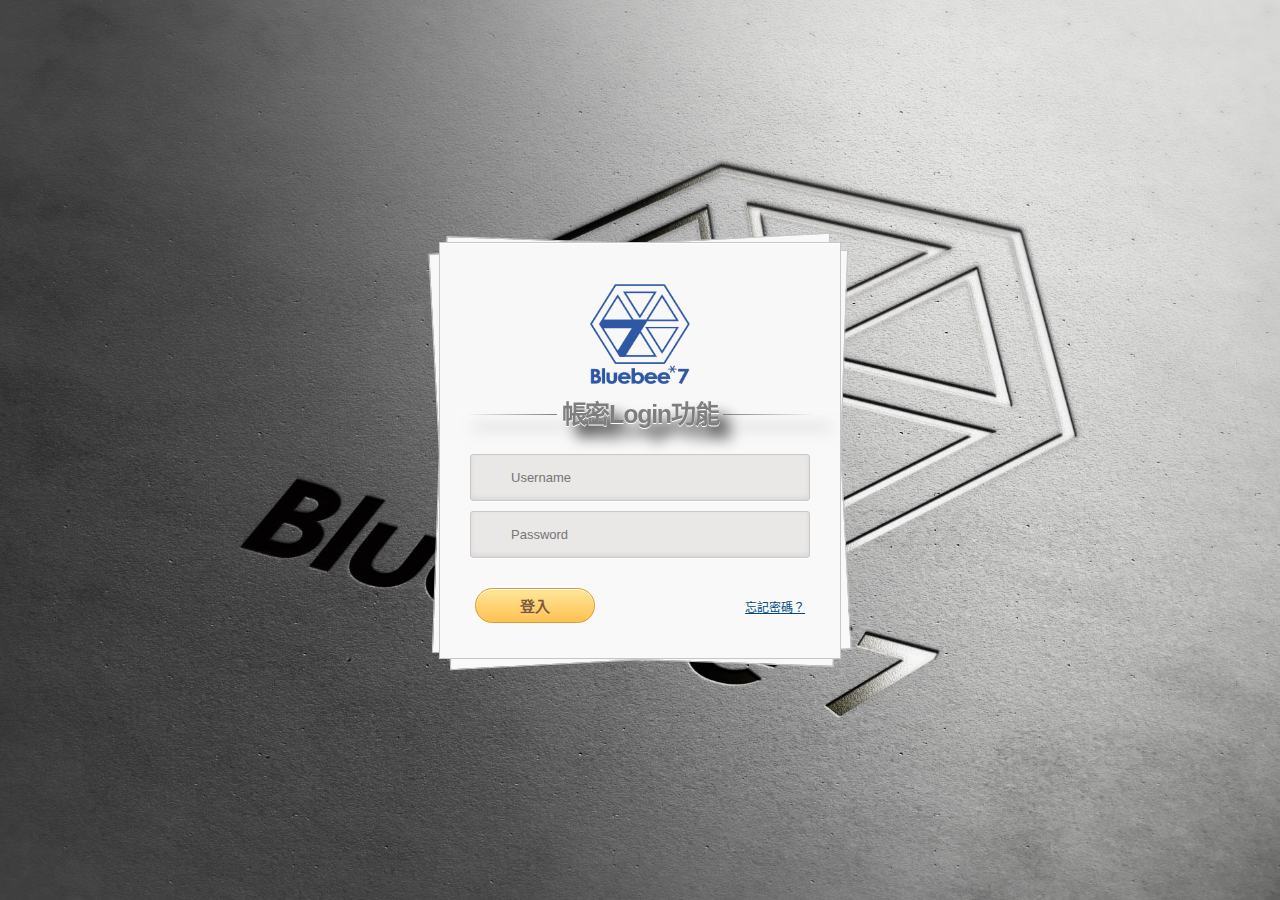
<file: index.html>
<!DOCTYPE html>
<html lang="zh-tw">

<head>
    <meta charset="UTF-8">
    <title>RWD履歷表登入頁面</title>
    <meta charset="UTF-8">
    <meta name="viewport" content="width=device-width, initial-scale=1.0">
    <link rel="shortcut icon" href="./imgs/favicon.ico" type="image/x-icon">
    <link href="https://fonts.googleapis.com/css2?family=Noto+Serif+TC:wght@200&display=swap" rel="stylesheet">
    <link rel="stylesheet" type="text/css" href="./css/login.css" />
    <script type="text/javascript" src="./js/login.js"></script>
    <style>
        * {
            font-family: Arial, Helvetica, sans-serif, "微軟正黑體";
        }

    </style>
</head>

<body>

    <div class="container">
        <section id="content">
            <p id="image_logo"><img src="./imgs/lucky7.png" width="100" height="100"></p>
            <form method="post" action="./js/login.js">
                <div class="drop-shadow ">
                <h1>帳密Login功能</h1>
                </div>
			<div>
				<input type="text" placeholder="Username" required="" id="username" />
			</div>
			<div>
				<input type="password" placeholder="Password" required="" id="password" />
			</div>
                    <div id="login_control">
                        <input type="button" id="btn_login" value="登入" onclick="login();" />
                        <a id="forget_pwd" href="forget_pwd.html">忘記密碼？</a>
                    </div>
            </form>
        </section>
    </div>
</body>
<!-- Global site tag (gtag.js) - Google Analytics -->
<script async src="https://www.googletagmanager.com/gtag/js?id=UA-173942063-1"></script>
<script>
  window.dataLayer = window.dataLayer || [];
  function gtag(){dataLayer.push(arguments);}
  gtag('js', new Date());

  gtag('config', 'UA-173942063-1');
</script>

</html>
</file>
<file: css/login.css>
body {
  color: #000;
  font: 1em Arial;
  margin: 0 auto;
  display: flex;
  padding: 0;
  position: relative;
  justify-content: center;
  align-items: center;
  height: 100vh; 
  background: #dcdddf url("../imgs/bg1.jpg");
  background-repeat: no-repeat;
  background-position: center;
  background-size: cover; 
}
h1 {
  font-size: 2.5em;
}
h2 {
  font-size: 2em;
}
h3 {
  font-size: 1.5em;
}
h4 {
  font-size: 1.2em;
}
h5 {
  font-size: 1em;
}
h6 {
  font-size: 12px;
}
h1,
h2,
h3,
h4,
h5,
h6 {
  color: #563d64;
}
small {
  font-size: 10px;
}
b,
strong {
  font-weight: bold;
}
a {
  text-decoration: none;
}
a:hover {
  text-decoration: underline;
}
.left {
  float: left;
}
.right {
  float: right;
}
.alignleft {
  float: left;
  margin-right: 15px;
}
.alignright {
  float: right;
  margin-left: 15px;
}
.clearfix:after,
form:after {
  content: ".";
  display: block;
  height: 0;
  clear: both;
  visibility: hidden;
}
.container {
  margin: 25px auto;
  position: relative;
  width: 900px;
}
#content {
  background: #f9f9f9;
  background: -moz-linear-gradient(
    top,
    rgba(248, 248, 248, 1) 0%,
    rgba(249, 249, 249, 1) 100%
  );
  background: -webkit-linear-gradient(
    top,
    rgba(248, 248, 248, 1) 0%,
    rgba(249, 249, 249, 1) 100%
  );
  background: -o-linear-gradient(
    top,
    rgba(248, 248, 248, 1) 0%,
    rgba(249, 249, 249, 1) 100%
  );
  background: -ms-linear-gradient(
    top,
    rgba(248, 248, 248, 1) 0%,
    rgba(249, 249, 249, 1) 100%
  );
  background: linear-gradient(
    top,
    rgba(248, 248, 248, 1) 0%,
    rgba(249, 249, 249, 1) 100%
  );
  filter: progid:DXImageTransform.Microsoft.gradient( startColorstr='#f8f8f8', endColorstr='#f9f9f9',GradientType=0 );
  -webkit-box-shadow: 0 1px 0 #fff inset;
  -moz-box-shadow: 0 1px 0 #fff inset;
  -ms-box-shadow: 0 1px 0 #fff inset;
  -o-box-shadow: 0 1px 0 #fff inset;
  box-shadow: 0 1px 0 #fff inset;
  border: 1px solid #c4c6ca;
  margin: 0 auto;
  padding: 25px 0 0;
  position: relative;
  text-align: center;
  text-shadow: 0 1px 0 #fff;
  width: 400px;
}
#content h1 {
  color: #7e7e7e;
  font: bold 25px Helvetica, Arial, sans-serif;
  letter-spacing: -0.05em;
  line-height: 20px;
  margin: 10px 0 30px;
}
#content h1:before,
#content h1:after {
  content: "";
  height: 1px;
  position: absolute;
  top: 10px;
  width: 27%;
}
#content h1:after {
  background: rgb(126, 126, 126);
  background: -moz-linear-gradient(
    left,
    rgba(126, 126, 126, 1) 0%,
    rgba(255, 255, 255, 1) 100%
  );
  background: -webkit-linear-gradient(
    left,
    rgba(126, 126, 126, 1) 0%,
    rgba(255, 255, 255, 1) 100%
  );
  background: -o-linear-gradient(
    left,
    rgba(126, 126, 126, 1) 0%,
    rgba(255, 255, 255, 1) 100%
  );
  background: -ms-linear-gradient(
    left,
    rgba(126, 126, 126, 1) 0%,
    rgba(255, 255, 255, 1) 100%
  );
  background: linear-gradient(
    left,
    rgba(126, 126, 126, 1) 0%,
    rgba(255, 255, 255, 1) 100%
  );
  right: 0;
}
#content h1:before {
  background: rgb(126, 126, 126);
  background: -moz-linear-gradient(
    right,
    rgba(126, 126, 126, 1) 0%,
    rgba(255, 255, 255, 1) 100%
  );
  background: -webkit-linear-gradient(
    right,
    rgba(126, 126, 126, 1) 0%,
    rgba(255, 255, 255, 1) 100%
  );
  background: -o-linear-gradient(
    right,
    rgba(126, 126, 126, 1) 0%,
    rgba(255, 255, 255, 1) 100%
  );
  background: -ms-linear-gradient(
    right,
    rgba(126, 126, 126, 1) 0%,
    rgba(255, 255, 255, 1) 100%
  );
  background: linear-gradient(
    right,
    rgba(126, 126, 126, 1) 0%,
    rgba(255, 255, 255, 1) 100%
  );
  left: 0;
}
#content:after,
#content:before {
  background: #f9f9f9;
  background: -moz-linear-gradient(
    top,
    rgba(248, 248, 248, 1) 0%,
    rgba(249, 249, 249, 1) 100%
  );
  background: -webkit-linear-gradient(
    top,
    rgba(248, 248, 248, 1) 0%,
    rgba(249, 249, 249, 1) 100%
  );
  background: -o-linear-gradient(
    top,
    rgba(248, 248, 248, 1) 0%,
    rgba(249, 249, 249, 1) 100%
  );
  background: -ms-linear-gradient(
    top,
    rgba(248, 248, 248, 1) 0%,
    rgba(249, 249, 249, 1) 100%
  );
  background: linear-gradient(
    top,
    rgba(248, 248, 248, 1) 0%,
    rgba(249, 249, 249, 1) 100%
  );
  filter: progid:DXImageTransform.Microsoft.gradient( startColorstr='#f8f8f8', endColorstr='#f9f9f9',GradientType=0 );
  border: 1px solid #c4c6ca;
  content: "";
  display: block;
  height: 100%;
  left: -1px;
  position: absolute;
  width: 100%;
}
#content:after {
  -webkit-transform: rotate(2deg);
  -moz-transform: rotate(2deg);
  -ms-transform: rotate(2deg);
  -o-transform: rotate(2deg);
  transform: rotate(2deg);
  top: 0;
  z-index: -1;
}
#content:before {
  -webkit-transform: rotate(-3deg);
  -moz-transform: rotate(-3deg);
  -ms-transform: rotate(-3deg);
  -o-transform: rotate(-3deg);
  transform: rotate(-3deg);
  top: 0;
  z-index: -2;
}
#content form {
  margin: 0 20px;
  position: relative;
}
#content form input[type="text"],
#content form input[type="password"] {
  -webkit-border-radius: 3px;
  -moz-border-radius: 3px;
  -ms-border-radius: 3px;
  -o-border-radius: 3px;
  border-radius: 3px;
  -webkit-box-shadow: 0 1px 0 #fff, 0 -2px 5px rgba(0, 0, 0, 0.08) inset;
  -moz-box-shadow: 0 1px 0 #fff, 0 -2px 5px rgba(0, 0, 0, 0.08) inset;
  -ms-box-shadow: 0 1px 0 #fff, 0 -2px 5px rgba(0, 0, 0, 0.08) inset;
  -o-box-shadow: 0 1px 0 #fff, 0 -2px 5px rgba(0, 0, 0, 0.08) inset;
  box-shadow: 0 1px 0 #fff, 0 -2px 5px rgba(0, 0, 0, 0.08) inset;
  -webkit-transition: all 0.5s ease;
  -moz-transition: all 0.5s ease;
  -ms-transition: all 0.5s ease;
  -o-transition: all 0.5s ease;
  transition: all 0.5s ease;
  background: #eae7e7 url(https://cssdeck.com/uploads/media/items/8/8bcLQqF.png)
    no-repeat;
  border: 1px solid #c8c8c8;
  color: #777;
  font: 13px Helvetica, Arial, sans-serif;
  margin: 0 0 10px;
  padding: 15px 10px 15px 40px;
  width: 80%;
}
#content form input[type="text"]:focus,
#content form input[type="password"]:focus {
  -webkit-box-shadow: 0 0 2px #ed1c24 inset;
  -moz-box-shadow: 0 0 2px #ed1c24 inset;
  -ms-box-shadow: 0 0 2px #ed1c24 inset;
  -o-box-shadow: 0 0 2px #ed1c24 inset;
  box-shadow: 0 0 2px #ed1c24 inset;
  background-color: #fff;
  border: 1px solid #ed1c24;
  outline: none;
}
#username {
  background-position: 10px 10px !important;
}
#password {
  background-position: 10px -53px !important;
}
#content form input[type="button"] {
  background: rgb(254, 231, 154);
  background: -moz-linear-gradient(
    top,
    rgba(254, 231, 154, 1) 0%,
    rgba(254, 193, 81, 1) 100%
  );
  background: -webkit-linear-gradient(
    top,
    rgba(254, 231, 154, 1) 0%,
    rgba(254, 193, 81, 1) 100%
  );
  background: -o-linear-gradient(
    top,
    rgba(254, 231, 154, 1) 0%,
    rgba(254, 193, 81, 1) 100%
  );
  background: -ms-linear-gradient(
    top,
    rgba(254, 231, 154, 1) 0%,
    rgba(254, 193, 81, 1) 100%
  );
  background: linear-gradient(
    top,
    rgba(254, 231, 154, 1) 0%,
    rgba(254, 193, 81, 1) 100%
  );
  filter: progid:DXImageTransform.Microsoft.gradient( startColorstr='#fee79a', endColorstr='#fec151',GradientType=0 );
  -webkit-border-radius: 30px;
  -moz-border-radius: 30px;
  -ms-border-radius: 30px;
  -o-border-radius: 30px;
  border-radius: 30px;
  -webkit-box-shadow: 0 1px 0 rgba(255, 255, 255, 0.8) inset;
  -moz-box-shadow: 0 1px 0 rgba(255, 255, 255, 0.8) inset;
  -ms-box-shadow: 0 1px 0 rgba(255, 255, 255, 0.8) inset;
  -o-box-shadow: 0 1px 0 rgba(255, 255, 255, 0.8) inset;
  box-shadow: 0 1px 0 rgba(255, 255, 255, 0.8) inset;
  border: 1px solid #d69e31;
  color: #85592e;
  cursor: pointer;
  float: left;
  font: bold 15px Helvetica, Arial, sans-serif;
  height: 35px;
  margin: 20px 0 35px 15px;
  position: relative;
  text-shadow: 0 1px 0 rgba(255, 255, 255, 0.5);
  width: 120px;
}
#content form input[type="button"]:hover {
  background: rgb(254, 193, 81);
  background: -moz-linear-gradient(
    top,
    rgba(254, 193, 81, 1) 0%,
    rgba(254, 231, 154, 1) 100%
  );
  background: -webkit-linear-gradient(
    top,
    rgba(254, 193, 81, 1) 0%,
    rgba(254, 231, 154, 1) 100%
  );
  background: -o-linear-gradient(
    top,
    rgba(254, 193, 81, 1) 0%,
    rgba(254, 231, 154, 1) 100%
  );
  background: -ms-linear-gradient(
    top,
    rgba(254, 193, 81, 1) 0%,
    rgba(254, 231, 154, 1) 100%
  );
  background: linear-gradient(
    top,
    rgba(254, 193, 81, 1) 0%,
    rgba(254, 231, 154, 1) 100%
  );
  filter: progid:DXImageTransform.Microsoft.gradient( startColorstr='#fec151', endColorstr='#fee79a',GradientType=0 );
}
#content form div a {
  color: #004a80;
  float: right;
  font-size: 12px;
  margin: 30px 15px 0 0;
  text-decoration: underline;
}
.button {
  background: rgb(247, 249, 250);
  background: -moz-linear-gradient(
    top,
    rgba(247, 249, 250, 1) 0%,
    rgba(240, 240, 240, 1) 100%
  );
  background: -webkit-linear-gradient(
    top,
    rgba(247, 249, 250, 1) 0%,
    rgba(240, 240, 240, 1) 100%
  );
  background: -o-linear-gradient(
    top,
    rgba(247, 249, 250, 1) 0%,
    rgba(240, 240, 240, 1) 100%
  );
  background: -ms-linear-gradient(
    top,
    rgba(247, 249, 250, 1) 0%,
    rgba(240, 240, 240, 1) 100%
  );
  background: linear-gradient(
    top,
    rgba(247, 249, 250, 1) 0%,
    rgba(240, 240, 240, 1) 100%
  );
  filter: progid:DXImageTransform.Microsoft.gradient( startColorstr='#f7f9fa', endColorstr='#f0f0f0',GradientType=0 );
  -webkit-box-shadow: 0 1px 2px rgba(0, 0, 0, 0.1) inset;
  -moz-box-shadow: 0 1px 2px rgba(0, 0, 0, 0.1) inset;
  -ms-box-shadow: 0 1px 2px rgba(0, 0, 0, 0.1) inset;
  -o-box-shadow: 0 1px 2px rgba(0, 0, 0, 0.1) inset;
  box-shadow: 0 1px 2px rgba(0, 0, 0, 0.1) inset;
  -webkit-border-radius: 0 0 5px 5px;
  -moz-border-radius: 0 0 5px 5px;
  -o-border-radius: 0 0 5px 5px;
  -ms-border-radius: 0 0 5px 5px;
  border-radius: 0 0 5px 5px;
  border-top: 1px solid #cfd5d9;
  padding: 15px 0;
}
.button a {
  background: url(https://cssdeck.com/uploads/media/items/8/8bcLQqF.png) 0 -112px
    no-repeat;
  color: #7e7e7e;
  font-size: 17px;
  padding: 2px 0 2px 40px;
  text-decoration: none;
  -webkit-transition: all 0.3s ease;
  -moz-transition: all 0.3s ease;
  -ms-transition: all 0.3s ease;
  -o-transition: all 0.3s ease;
  transition: all 0.3s ease;
}
.button a:hover {
  background-position: 0 -135px;
  color: #00aeef;
}
.drop-shadow {
  -webkit-filter: drop-shadow(12px 12px 7px rgba(0, 0, 0, 0.7));
  filter: drop-shadow(12px 12px 7px rgba(0, 0, 0, 0.7));
}

fieldset {
  border: 0;
  padding: 10px;
  margin-bottom: 5px;
  background: #eee;
  border-radius: 8px;
  -moz-border-radius: 8px;
  -webkit-border-radius: 8px;
  background: -webkit-liner-gradient(top, #eeeeee, #ffffff);
  background: linear-gradient(top, #efefef, #ffffff);
  box-shadow: 3px 3px 10px #666;
  -moz-box-shadow: 3px 3px 10px #666;
  -webkit-box-shadow: 3px 3px 10px #666;
  position: relative;
}

legend {
  padding: 5px 10px;
  margin-bottom: 20px;
  background-color: #4f709f;
  color: #fff;
  border-radius: 3px;
  -moz-border-radius: 3px;
  -webkit-border-radius: 3px;
  box-shadow: 2px 2px 4px #666;
  -moz-box-shadow: 2px 2px 4px #666;
  -webkit-box-shadow: 2px 2px 4px #666;
  position: absolute;
  left: 10px;
  top: -11px;
}
</file>
